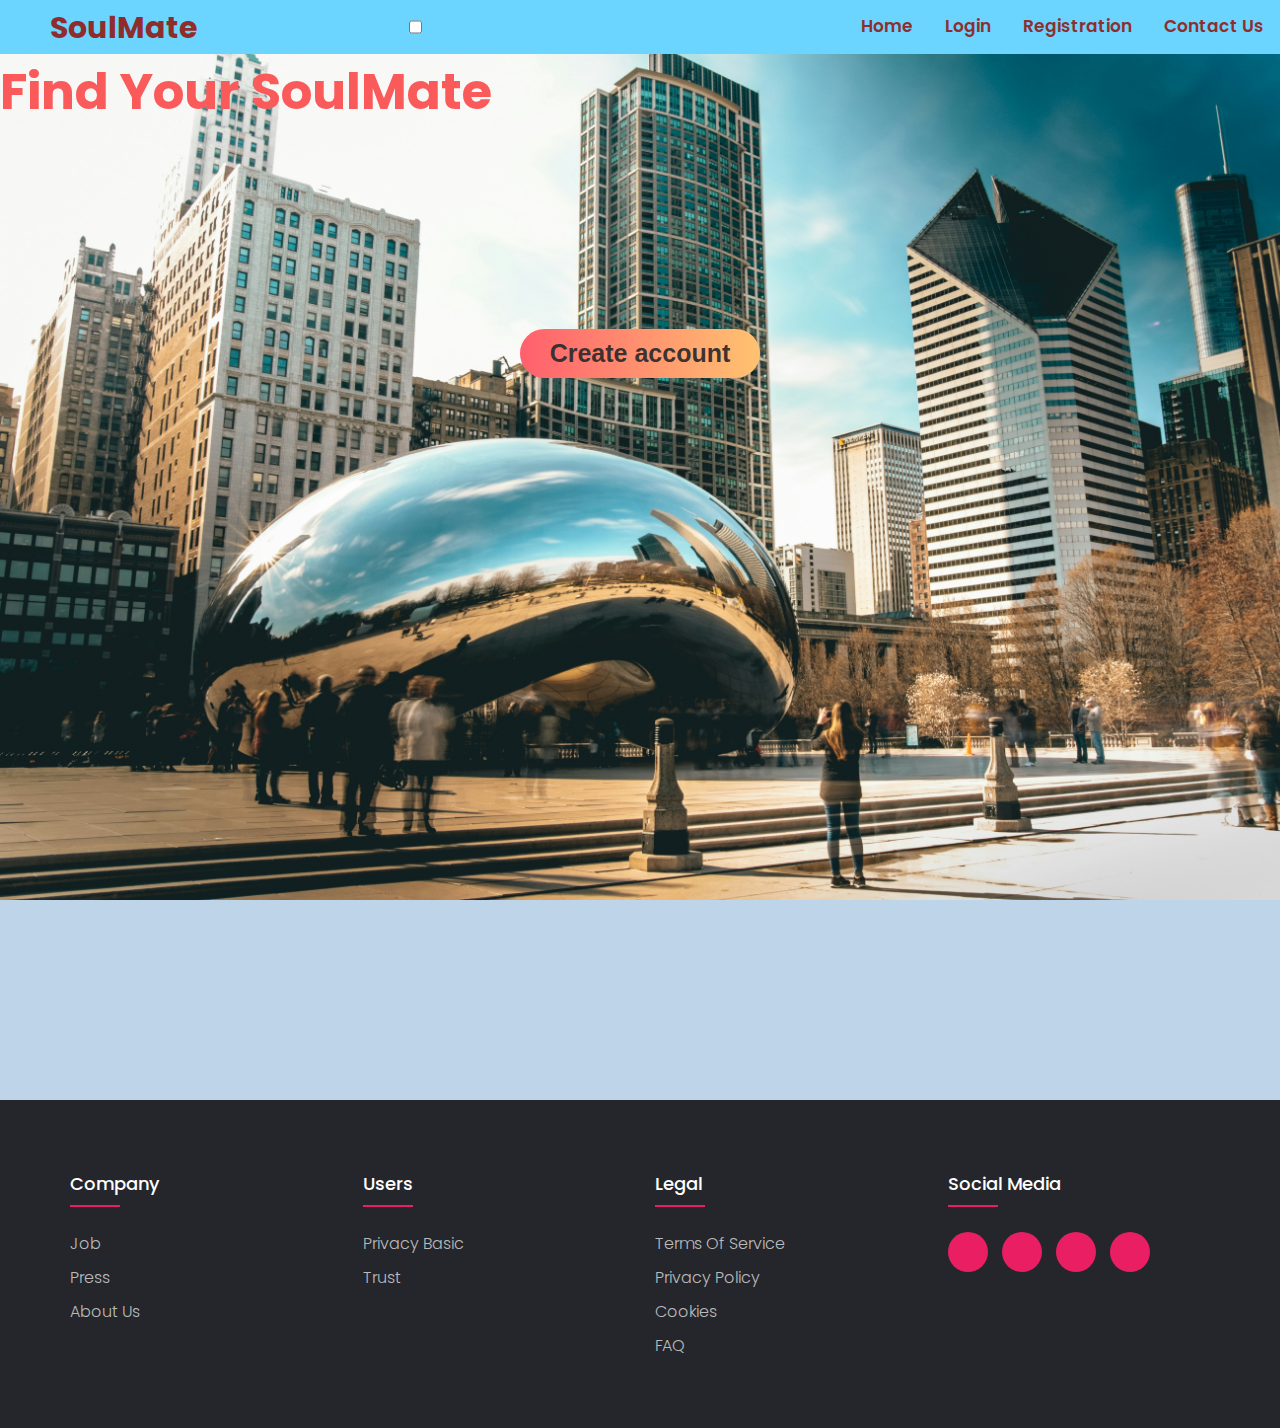
<file: index.html>
<!DOCTYPE html>
<html lang="en">
<head>
    <meta charset="UTF-8">
    <meta name="viewport" content="width=device-width, initial-scale=1.0">
    <title>Soule Mate</title>
    <link rel="stylesheet" href="style.css">
    <link rel="stylesheet" href="https://cdnjs.cloudflare.com/ajax/libs/font-awesome/6.5.2/css/all.min.css" integrity="sha512-SnH5WK+bZxgPHs44uWIX+LLJAJ9/2PkPKZ5QiAj6Ta86w+fsb2TkcmfRyVX3pBnMFcV7oQPJkl9QevSCWr3W6A==" crossorigin="anonymous" referrerpolicy="no-referrer" />
</head>
<body>
    <div class="main">
        <div class="img">
            <div id="navbar">
                <div class="logo">SoulMate</div>
        <input type="checkbox" id="nav-toggle" class="nav-toggle">
        <label for="nav-toggle" class="nav-toggle-label">
            <span></span>
        </label>
                <ul>
                    
                    <li><div id="navbar-home"><a href="index.html">Home</a></div></li>
                    <li><div id="navbar-login"><a href="login.html">Login</a></div></li>
                    <li><div id="navbar-registration"><a href="registration.html">Registration</a></div></li>
                    <li><div id="navbar-contact-us"><a href="contact-us.html">Contact Us</a></div></li>
                </ul>
            </div>
            <div class="home-container">
                <div class="intro">
                    <h1 class="move">Find Your SoulMate</h1>
                </div>
                <div class="intro2">
                    <button><a href="registration.html">Create account</a></button>
                </div>
            </div>
        </div>
        <div class="ii">

          </div>
        <footer class="footer">
            <div class="container">
                <div class="row">
                    <div class="footer-col">
                        <h4>Company</h4>
                        <ul>
                            <li><a href="about-us.html">Job</a></li>
                            <li><a href="about-us.html">Press</a></li>
                            <li><a href="about-us.html">About Us</a></li>
                        </ul>
                    </div>
                    <div class="footer-col">
                        <h4>Users</h4>
                        <ul>
                            <li><a href="about-us.html">Privacy basic</a></li>
                            <li><a href="about-us.html">Trust</a></li>
                        </ul>
                    </div>
                    <div class="footer-col">
                        <h4>Legal</h4>
                        <ul>
                            <li><a href="about-us.html">Terms of Service</a></li>
                            <li><a href="about-us.html">Privacy Policy</a></li>
                            <li><a href="about-us.html">Cookies</a></li>
                            <li><a href="about-us.html">FAQ</a></li>
                        </ul>
                    </div>
                    <div class="footer-col">
                        <h4>Social Media</h4>
                        <div class="social-links">
                            <ul>
                                <li><a href="#"><i class="fa-brands fa-facebook-f"></i></a></li>
                                <li><a href="https://www.instagram.com/adi_miui/"><i class="fa-brands fa-instagram"></i></a></li>
                                <li><a href="#"><i class="fa-brands fa-twitter"></i></a></li>
                                <li><a href="#"><i class="fa-brands fa-linkedin-in"></i></a></li>
                            </ul>
                        </div>
                    </div>
                </div>
            </div>
        </footer>
    </div>

    <script src="index.js"></script>
</body>

</html>
</file>
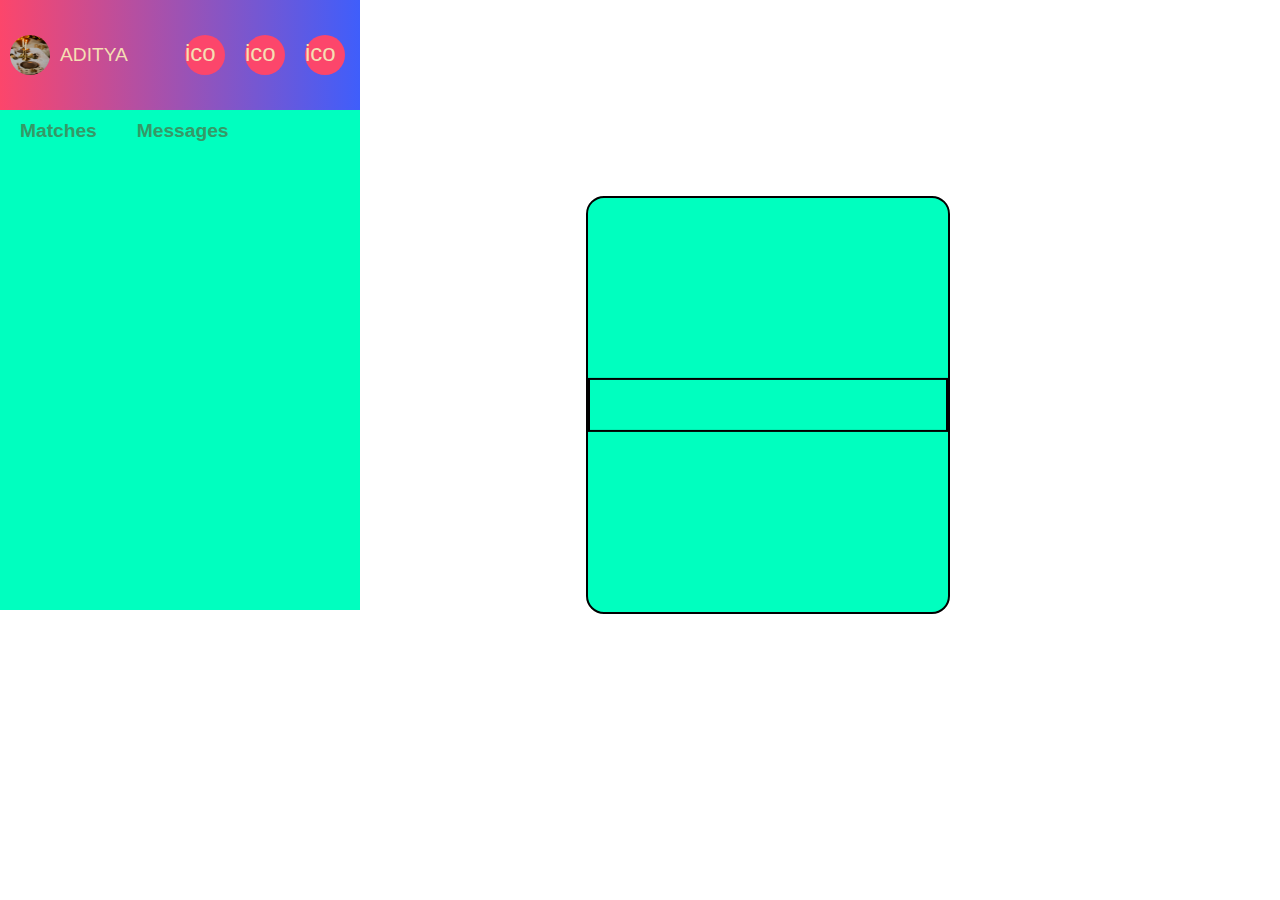
<file: main.html>
<!DOCTYPE html>
<html lang="en">
<head>
    <meta charset="UTF-8">
    <meta name="viewport" content="width=device-width, initial-scale=1.0">
    <title>SoulMate| Dating, Make friends</title>
    <link rel="stylesheet" href="main.css">
</head>
<body>

    <div class="profile-header">
        <div class="profile1"> 
            <img src="back.jpg" alt="profile" class="profile-pic">
            <span class="username">ADITYA</span>
        </div>
    
    <div class="icons">
        <div class="icon"> ico</div>
        <div class="icon">ico</div>
        <div class="icon">ico</div>

    </div>
</div>
<div class="match">
<div class="matches">
    <a href="#" input type="button">Matches</a>
</div>
<div class="matches">
    <a href="#" input type="button">Messages</a>
</div>
</div>

<div class="new-profile">
    <div class="profile-footer">

    
    </div>


</div>


    

    
</body>
</html>
</file>
<file: style.css>
@import url('https://fonts.googleapis.com/css2?family=Poppins:ital,wght@0,100;0,200;0,300;0,400;0,500;0,600;0,700;0,800;0,900;1,100;1,200;1,300;1,400;1,500;1,600;1,700;1,800;1,900&display=swap');

* {
    padding: 0px;
    margin: 0px;
    text-decoration: none;
    

}
body{
  line-height: 1.5;
  font-family: 'Poppins', sans-serif;
  
}
.img{
  background-image: url(saw.jpg);
  background-repeat: no-repeat;
  background-size: cover;
  height: 100vh;
  
  
}
.intro2{
  display: flex;
  justify-content: center;
  margin-top:200px;
  
  
   
}
.intro2 button{
  padding: 10px 30px;
  border-radius: 30px;
  border: none;
  font-size: 25px;
   font-weight: 600; 
 background: linear-gradient(90deg, #ff5f6d, #ffc371);
 font-family: Arial, sans-serif;
}
.intro2 button:hover{
  background: linear-gradient(90deg, #ffc371, #ff5f6d);
}
.intro2 button a{
  color: rgba(49, 44, 44, 0.959);
  transition: background 0.3s ease;
}

@keyframes slidein {
  from {
    transform: translateX(0%);
  }

  to {
    transform: translateX(100%);
  }
 
}
body{
  background-color: rgb(190, 212, 233);
  
  
}
.logo{
      font-size: 30px;
      font-weight: bold;
      color: #8f2d2d;
      padding: 5px 0 0 50px ;
}

#navbar {
  background-color: rgb(108, 213, 255);
    overflow: hidden;
    display: flex;
    justify-content: space-between;
   
    
  }
  #menu-toggle:checked + .menu-icon + ul {
    display: flex;
}

  
  
  #navbar ul li {
    justify-content: flex-end;
    float: left;
    list-style-type: none;
    color: #9e5f5f;
    text-align: center;
    padding: 14px 16px;
    text-decoration: none;
    font-size: 17px;
    
    }
    #navbar ul li a{
      color: #8d2f2f;
      font-weight: 600;
    } 
    

  
  #navbar ul li:hover {
    background-color: #b97171b7;
    
  }
  h1{
    font-size: 50px;
    justify-content: center;
    display: flex;
    color: #fa5a5a;
    display: inline-block;
    white-space: nowrap;
        
  }
  .move{
    animation: 10s linear 1s infinite alternate slidein;
  }

  
  textarea::placeholder{
    font-size: 18px;
  }
 
  .container{
    max-width: 1170px;
    margin: auto;

  }
  ul{
    list-style: none;
    
  }
  .footer{
    background-color: #24262b;
    padding: 70px 0;
    margin-top: 200px;
  }
  .row{
    display: flex;
    justify-content: space-between;
    
  }
  .footer-col{
    width: 25%;
    padding: 0 15px;
  }
 .footer-col h4{
  font-size: 18px;
  color: #ffffff;
  text-transform: capitalize;
  margin-bottom: 35px;
  font-weight: 500;
  position: relative;
  
 }
 .footer-col h4::before{
  content: '';
  position: absolute;
  left: 0;
  bottom: -10px;
  background-color: #e91e63;
  height: 2px;
  width: 50px;
  box-sizing: border-box;
 } 
 .footer-col ul li:not(:last-child){
  margin-bottom: 10px;
 }
 .footer-col ul li a {
  font-size: 16px;
  text-transform:capitalize;
  color: #ffffff;
  font-weight:300;
  color:#bbbbbb;
  
 }
.social-links ul li {
  display: inline-block;
 }

 .footer-col ul li a:hover{
  color: #f5b4c9;
  padding-left: 5px;
 }
 .footer-col .social-links a{
  display: inline-block;
  
  height: 40px;
  width: 40px;
  background-color: #e91e63;
  margin: 0 10px 10px 0;
  text-align: center;
  line-height: 40px;
  border-radius: 50%;
  color: #ffffff;
  
 }
 .nav-toggle {
  display: 
}
</file>
<file: main.css>
*{
    margin: 0;
    padding: 0;
    text-decoration: none;
    font-family: 'Poppins', sans-serif;
}
.profile-header{
    background: linear-gradient(to right, #fc466b, #3f5efb);
    height: 100px;
    width: 350px;
    display: flex;
    justify-content: space-between;
    align-items: center;
    padding: 5px;
    color: wheat;
    

}
.profile-pic {
    border-radius: 50%;
    width: 40px;
    height: 40px;
    margin-right: 10px;
}
.profile1{
    display: flex;
    align-items: center;
    padding: 5px;
}
.username {
    font-size: 1.2em;
}
.icons{
    display: flex;
}
.icon{
    font-size: 1.5em;
    margin: 0 10px;
    cursor: pointer;
    border-radius: 50%;
    background-color: #fc466b;
    width: 40px;
    height: 40px;
    line-height: 1.5em;

}
.match{

    display: flex;
    width: 360px;
    height: 500px;
    background-color: rgb(0, 255, 191);
    
    
        
}
.matches{
    display: flex;
    padding: 10px 20px 0 20px;
    color: beige;
    font-size: 1.2em;
    font-weight: bold;    

}
.matches a{
    color: rgb(53, 153, 103);
}
.new-profile{
    display: flex;
    align-items: center;    
    height: 414.16px;
    width: 360px;
    border-radius: 18px;
    border: 2px solid;
    position: absolute;
    top:45%;
    left: 60%;
    transform: translate(-50%, -50%);
    background-color: rgb(0, 255, 191);
}
.profile-footer{
    display: flex;
    justify-content: space-between;
    align-items: center;
    width: 100%;
    height: 50px;
    border: 2px solid;
}
</file>
